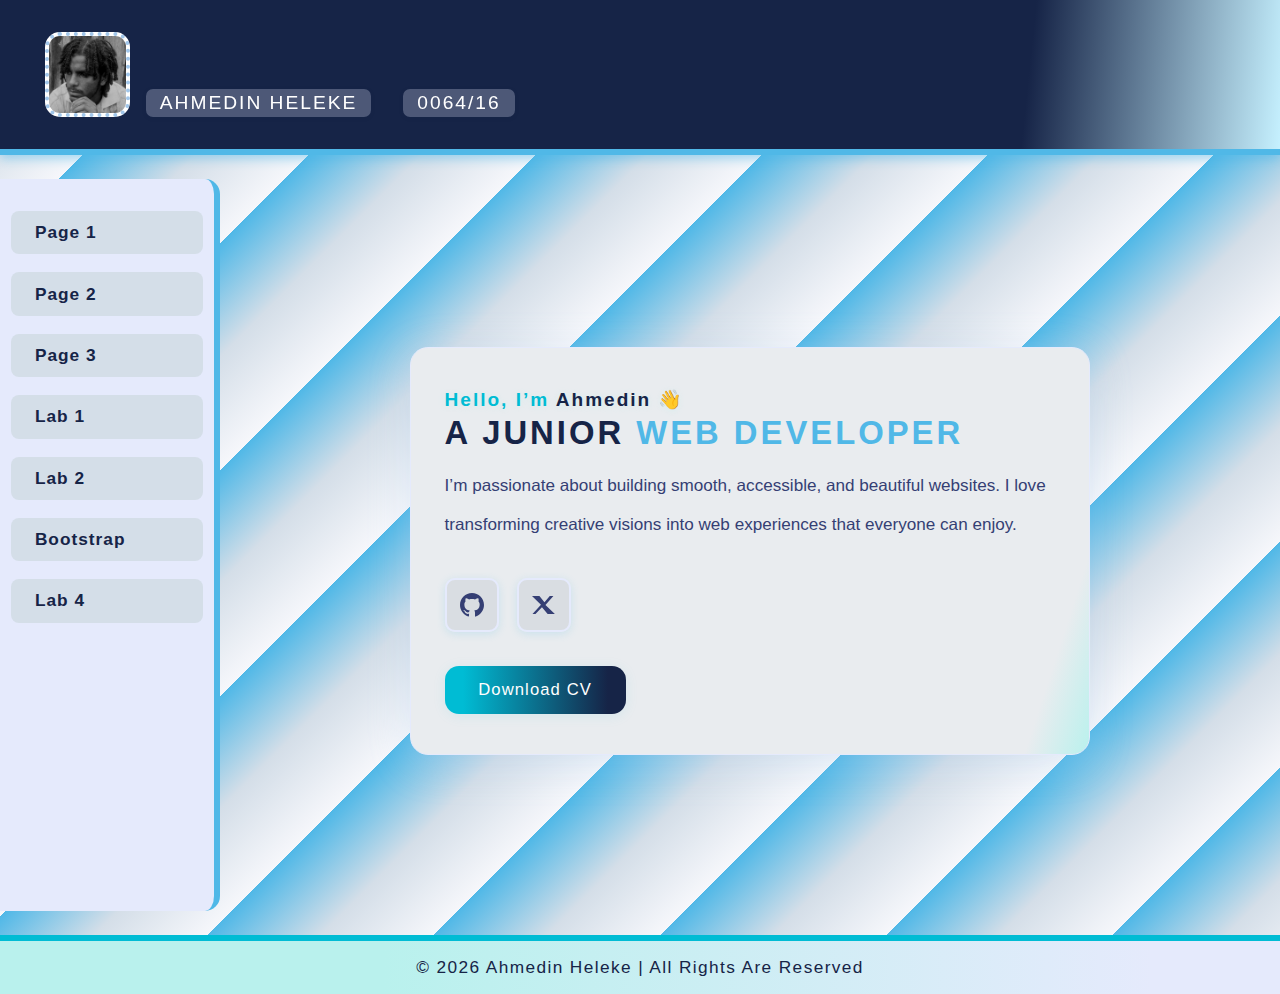
<file: index.html>
<!DOCTYPE html>
<html lang="en">
<head>
  <meta charset="UTF-8" />
  <meta name="viewport" content="width=device-width, initial-scale=1.0" />
  <title>Ahmedin Heleke | Web Developer</title>
  <style>
    * {
      margin: 0;
      padding: 0;
      box-sizing: border-box;
    }
    html, body {
      min-height: 100%;
      font-family: 'Fira Sans', 'Segoe UI', Arial, sans-serif;
      background: repeating-linear-gradient(-45deg, #f6f7fb 0px, #d4dee8 80px, #50b8e7 160px);
      color: #162447;
      display: flex;
      flex-direction: column;
    }
    header {
      display: flex;
      align-items: flex-end;
      justify-content: flex-start;
      padding: 2rem 2.8rem;
      background: linear-gradient(96deg, #162447 80%, #c6f1ff 100%);
      border-bottom: 6px solid #50b8e7;
      box-shadow: 0 4px 10px #50b8e77a;
      position: sticky;
      top: 0;
      z-index: 10;
      flex-wrap: wrap;
    }
    header img {
      width: 85px;
      height: 85px;
      border-radius: 15px;
      object-fit: cover;
      border: 4px dotted #a1c6ea;
      background: #fff;
      margin-right: 1rem;
      transition: box-shadow 0.4s, filter 0.4s;
    }
    header img:hover {
      box-shadow: 0 4px 22px #50b8e7bb;
      filter: brightness(1.12) drop-shadow(0 0 7px #50b8e7);
    }
    .personal-info {
      font-size: 1.2rem;
      color: #fff;
      font-weight: 500;
      margin: 0 2rem 0 0;
      letter-spacing: 2px;
      text-transform: uppercase;
      background: #e5eafc44;
      padding: 3px 14px;
      border-radius: 7px;
      box-shadow: 0 1px 6px #1624470b;
    }
    .container {
      display: flex;
      flex: 1;
      min-height: calc(100vh - 120px);
    }
    nav.side {
      flex: 0 0 220px;
      background: #e5eafc;
      border-right: 6px solid #50b8e7;
      display: flex;
      flex-direction: column;
      justify-content: start;
      border-radius: 0 15px 15px 0;
      margin: 24px 0;
    }
    nav ul {
      list-style: none;
      width: 90%;
      margin: 0 auto;
      padding: 2rem 0;
    }
    nav li {
      margin-bottom: 18px;
      text-align: left;
      font-size: 1.08rem;
    }
    nav a {
      text-decoration: none;
      color: #162447;
      padding: 0.7rem 1.2rem;
      background: #d4dee8;
      border-left: 5px solid transparent;
      border-radius: 8px;
      transition: background 0.18s, color 0.18s, border-left 0.23s;
      font-weight: bold;
      display: block;
      letter-spacing: 1px;
    }
    nav a:hover {
      background: #50b8e7;
      color: #fff;
      border-left: 5px solid #162447;
    }
    main {
      flex: 1;
      padding: 2.8rem;
      display: flex;
      align-items: center;
      justify-content: center;
      animation: fadeInUp 1s cubic-bezier(.41,.81,.97,.37);
    }
    @keyframes fadeInUp {
      from { opacity: 0; transform: translateY(30px);}
      to { opacity: 1; transform: translateY(0);}
    }
    .main-section {
      max-width: 680px;
      text-align: left;
      background: linear-gradient(108deg, #e9ecef 92%, #b9f1ed 100%);
      border-radius: 18px;
      padding: 2.5rem 2.1rem;
      box-shadow: 0 8px 40px #a1c6ea49;
      color: #162447;
      border: 1px solid #e5eafc;
      margin-top: 12px;
      transition: box-shadow 0.23s, border 0.19s;
    }
    .main-section:hover {
      border: 1px solid #50b8e7;
      box-shadow: 0 12px 50px #88b6eba5;
    }
    .main-section h3 {
      font-size: 1.19rem;
      margin-bottom: 0.2rem;
      color: #00bcd4;
      font-weight: 600;
      letter-spacing: 2px;
      text-shadow: 0 1px 6px #b9f1ed64;
    }
    .main-section h1 {
      font-size: 2.05rem;
      color: #162447;
      margin-bottom: 14px;
      font-weight: bold;
      letter-spacing: 3px;
      text-transform: uppercase;
    }
    .main-section p {
      font-size: 1.07rem;
      line-height: 2.3;
      margin-bottom: 2.1rem;
      color: #353f74;
    }
    .social-container {
      display: flex;
      gap: 18px;
      margin-bottom: 2.1rem;
      flex-wrap: wrap;
    }
    .social-container a {
      background: #16244713;
      padding: 0.8rem;
      border-radius: 10px;
      width: 54px;
      height: 54px;
      box-shadow: 0 2px 8px #50b8e733;
      border: 2px solid #e5eafc;
      display: grid;
      place-items: center;
      transition: box-shadow 0.3s, background 0.18s, border-color 0.23s;
    }
    .social-container a:hover {
      background: #50b8e7;
      border-color: #00bcd4;
      box-shadow: 0 6px 16px #50b8e70f;
    }
    .social-container svg {
      fill: #353f74;
      width: 24px;
      height: 24px;
      transition: fill 0.24s;
      display: block;
    }
    .social-container a:hover svg {
      fill: #fff;
    }
    .cv-button {
      background: linear-gradient(90deg, #00bcd4 10%, #162447 90%);
      border-radius: 14px;
      color: #fff;
      padding: 0.9rem 2.1rem;
      border: none;
      font-size: 1.04rem;
      font-weight: 500;
      cursor: pointer;
      letter-spacing: 1.1px;
      transition: background 0.22s, box-shadow 0.22s;
      box-shadow: 0 2px 14px #00bcd416;
    }
    .cv-button:hover {
      background: linear-gradient(90deg, #162447 80%, #00bcd4 140%);
      color: #50b8e7;
      box-shadow: 0 8px 33px #1624471f;
    }
    footer {
      text-align: center;
      padding: 1rem;
      font-size: 1.08rem;
      color: #162447;
      background: linear-gradient(90deg, #b9f1ed 30%, #e5eafc 90%);
      border-top: 6px solid #00bcd4;
      font-weight: 500;
      letter-spacing: 1.4px;
      margin-top: auto;
    }
    @media (max-width: 900px) {
      .container {
        flex-direction: column;
      }
      nav.side {
        flex-direction: row;
        justify-content: space-around;
        border-radius: 0 0 12px 12px;
        margin: 0;
        border-right: none;
        border-bottom: 1px solid #50b8e7;
      }
      nav ul { padding: 1rem 0; }
      nav li { margin-bottom: 9px; }
      main { padding: 1rem; }
    }
    @media (max-width: 600px) {
      header img {
        width: 50px;
        height: 50px;
      }
      .personal-info {
        font-size: 0.92rem;
        padding: 2px 8px;
      }
      .main-section { padding: 1.2rem; }
      .main-section h1 { font-size: 1.14rem; }
      .social-container a { width: 38px; height: 38px; padding: 0.5rem;}
      nav.side { border-radius: 0 0 6px 6px;}
    }
  </style>
</head>
<body>

  <header>
    <img src="photo.jpg" alt="Ahmedin Heleke" />
    <h2 class="personal-info">Ahmedin Heleke</h2>
    <h3 class="personal-info">0064/16</h3>
  </header>

  <div class="container">
    <nav class="side">
      <ul>
        <li><a href="page1.html">Page 1</a></li>
        <li><a href="page2.html">Page 2</a></li>
        <li><a href="page3.html">Page 3</a></li>
        <li><a href="lab1.html">Lab 1</a></li>
        <li><a href="lab2.html">Lab 2</a></li>
        <li><a href="bootstrap_animated_search_bar.html">Bootstrap</a></li>
        <li><a href="#">Lab 4</a></li>
      </ul>
    </nav>

    <main>
      <div class="main-section">
        <h3>Hello, I’m <span style="color:#162447;">Ahmedin</span> 👋</h3>
        <h1>A Junior <span style="color: #50b8e7;">Web Developer</span></h1>
        <p>
          I’m passionate about building smooth, accessible, and beautiful websites.
          I love transforming creative visions into web experiences that everyone can enjoy.
        </p>

        <div class="social-container">
          <a href="https://github.com/mahirpingo" target="_blank" title="GitHub">
            <!-- GitHub SVG Icon -->
            <svg role="img" viewBox="0 0 24 24" xmlns="http://www.w3.org/2000/svg">
              <title>GitHub</title>
              <path d="M12 0C5.37 0 0 5.37 0 12c0 5.3 3.438 9.8 8.205 11.385.6.11.82-.26.82-.577v-2.026c-3.338.728-4.033-1.416-4.033-1.416-.546-1.387-1.333-1.756-1.333-1.756-1.09-.745.083-.729.083-.729 1.205.085 1.84 1.235 1.84 1.235 1.07 1.834 2.809 1.304 3.495.997.107-.775.418-1.305.762-1.605-2.665-.305-5.466-1.332-5.466-5.932 0-1.311.47-2.381 1.235-3.221-.123-.304-.535-1.527.117-3.18 0 0 1.008-.322 3.3 1.23.96-.267 1.98-.4 3-.405 1.02.005 2.04.138 3 .405 2.29-1.552 3.295-1.23 3.295-1.23.654 1.653.242 2.876.12 3.18.77.84 1.23 1.91 1.23 3.221 0 4.61-2.805 5.624-5.475 5.921.43.372.823 1.106.823 2.23v3.302c0 .319.218.694.825.576C20.565 21.795 24 17.295 24 12c0-6.63-5.37-12-12-12z"/>
            </svg>
          </a>
          <a href="https://x.com/mahirheleke" target="_blank" title="X">
            <!-- X (Twitter) SVG Icon -->
            <svg role="img" viewBox="0 0 24 24" xmlns="http://www.w3.org/2000/svg">
              <title>X</title>
              <path d="M17.773 3.001h3.624l-7.93 9.057 9.415 8.941h-7.226l-5.693-6.796-6.507 6.796H.481l8.477-9.329L-.001 3h7.388l5.066 6.166z"/>
            </svg>
          </a>
        </div>
        <button class="cv-button">Download CV</button>
      </div>
    </main>
  </div>

  <footer>
    © 2026 Ahmedin Heleke | All Rights Are Reserved
  </footer>
</body>
</html>
</file>
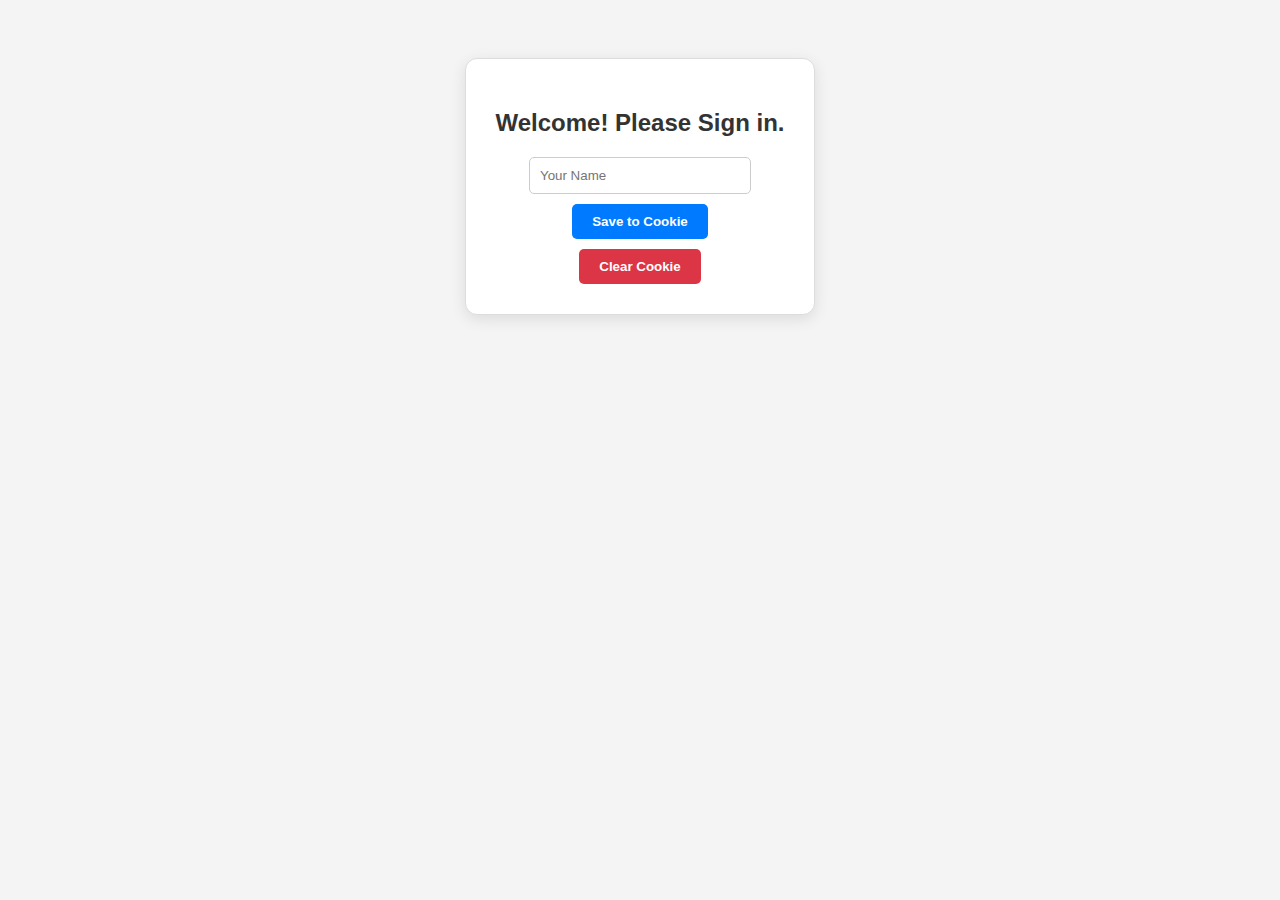
<file: Cookie.html>
<!DOCTYPE html>
<html lang="en">
<head>
    <meta charset="UTF-8">
    <meta name="viewport" content="width=device-width, initial-scale=1.0">
    <title>Cookie</title>
    <style>
        body { font-family: sans-serif; display: flex; flex-direction: column; align-items: center; padding: 50px; background-color: #f4f4f4; }
        .container { border: 1px solid #ddd; padding: 30px; border-radius: 12px; background: white; box-shadow: 0px 4px 15px rgba(0,0,0,0.1); text-align: center; }
        input { padding: 10px; border: 1px solid #ccc; border-radius: 5px; width: 200px; margin-bottom: 10px; }
        button { padding: 10px 20px; cursor: pointer; background-color: #007bff; color: white; border: none; border-radius: 5px; font-weight: bold; }
        button:hover { background-color: #0056b3; }
        .delete-btn { background-color: #dc3545; margin-top: 10px; }
        .delete-btn:hover { background-color: #a71d2a; }
        h2 { color: #333; }
    </style>
</head>
<body>

    <div class="container">
        <h2 id="displayArea">Welcome!</h2>
        <input type="text" id="nameInput" placeholder="Your Name">
        <br>
        <button onclick="saveName()">Save to Cookie</button>
        <br>
        <button class="delete-btn" onclick="clearName()">Clear Cookie</button>
    </div>

    <script>
        function setCookie(cname, cvalue, exdays) {
            const d = new Date();
            d.setTime(d.getTime() + (exdays * 24 * 60 * 60 * 1000));
            let expires = "expires=" + d.toUTCString();
            document.cookie = cname + "=" + cvalue + ";" + expires + ";path=/";
        }

        function getCookie(cname) {
            let name = cname + "=";
            let ca = document.cookie.split(';');
            for(let i = 0; i < ca.length; i++) {
                let c = ca[i];
                while (c.charAt(0) == ' ') c = c.substring(1);
                if (c.indexOf(name) == 0) return c.substring(name.length, c.length);
            }
            return "";
        }

        function saveName() {
            const userText = document.getElementById("nameInput").value;
            if (userText != "") {
                setCookie("username", userText, 7);
                checkCookie();
            }
        }

        function checkCookie() {
            let user = getCookie("username");
            if (user != "") {
                document.getElementById("displayArea").innerHTML = "Hello, " + user + "!";
                document.getElementById("nameInput").style.display = "none";
            } else {
                document.getElementById("displayArea").innerHTML = "Welcome! Please Sign in.";
                document.getElementById("nameInput").style.display = "inline-block";
            }
        }

        function clearName() {
            setCookie("username", "", -1);
            checkCookie();
        }

        window.onload = checkCookie;
    </script>

</body>
</html>
</file>
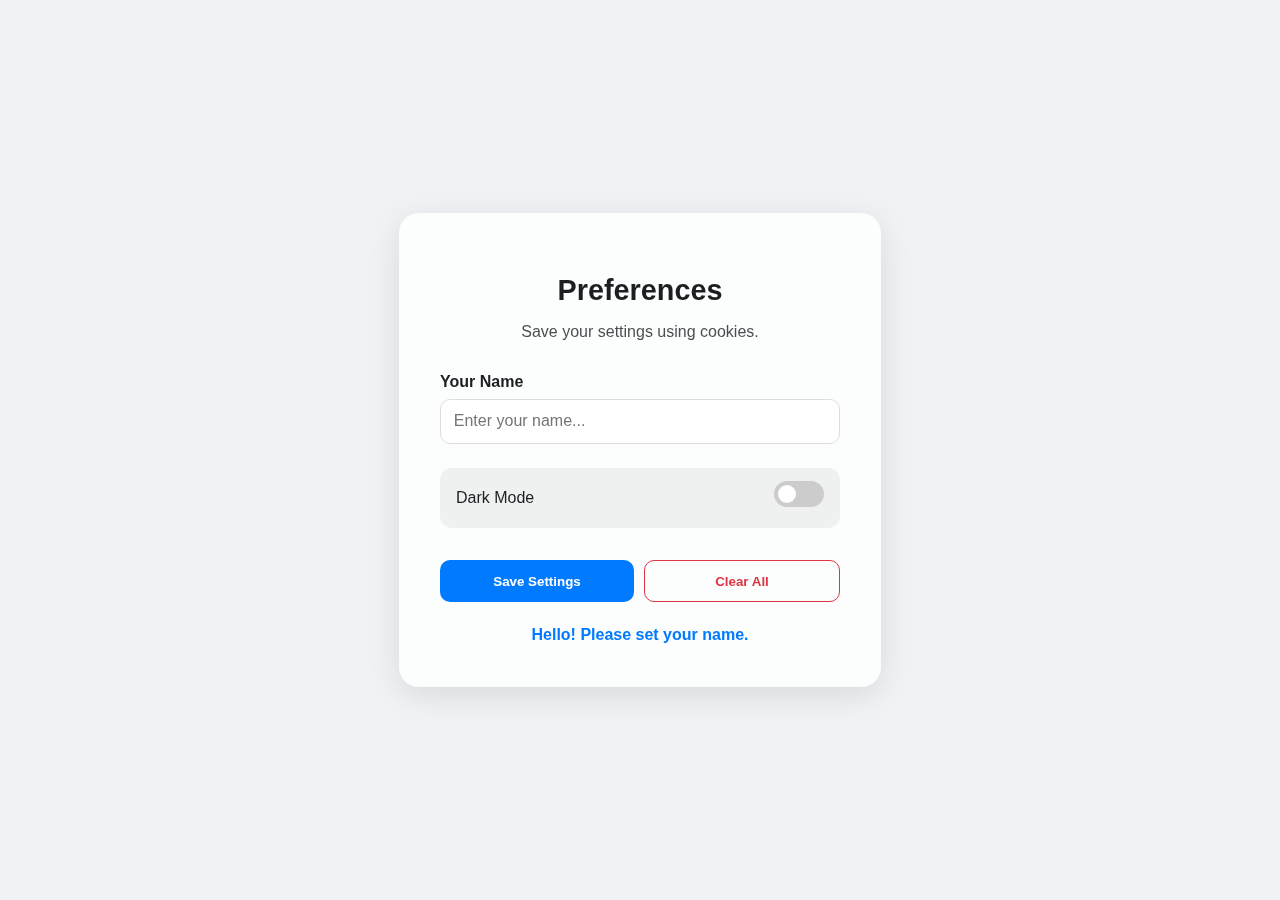
<file: cookie.html>
<!DOCTYPE html>
<html lang="en">

<head>
    <meta charset="UTF-8">
    <meta name="viewport" content="width=device-width, initial-scale=1.0">
    <title>Cookie</title>
    <style>
        :root {
            --bg-color: #f0f2f5;
            --card-bg: rgba(255, 255, 255, 0.8);
            --text-color: #1c1e21;
            --primary-color: #007bff;
            --primary-hover: #0056b3;
            --danger-color: #dc3545;
            --danger-hover: #a71d2a;
            --transition-speed: 0.3s;
        }

        [data-theme="dark"] {
            --bg-color: #18191a;
            --card-bg: rgba(36, 37, 38, 0.8);
            --text-color: #e4e6eb;
            --primary-color: #2d8cf0;
            --primary-hover: #1b66c9;
        }

        body {
            font-family: 'Segoe UI', Tahoma, Geneva, Verdana, sans-serif;
            background-color: var(--bg-color);
            color: var(--text-color);
            margin: 0;
            display: flex;
            justify-content: center;
            align-items: center;
            height: 100vh;
            transition: background-color var(--transition-speed), color var(--transition-speed);
        }

        .container {
            background: var(--card-bg);
            backdrop-filter: blur(10px);
            padding: 2.5rem;
            border-radius: 20px;
            box-shadow: 0 8px 32px rgba(0, 0, 0, 0.1);
            width: 100%;
            max-width: 400px;
            text-align: center;
            border: 1px solid rgba(255, 255, 255, 0.1);
        }

        h1 {
            margin-bottom: 0.5rem;
            font-size: 1.8rem;
        }

        p {
            margin-bottom: 2rem;
            opacity: 0.8;
        }

        .input-group {
            margin-bottom: 1.5rem;
            text-align: left;
        }

        label {
            display: block;
            margin-bottom: 0.5rem;
            font-weight: 600;
        }

        input[type="text"] {
            width: 100%;
            padding: 0.8rem;
            border-radius: 10px;
            border: 1px solid #ddd;
            background: rgba(255, 255, 255, 0.9);
            box-sizing: border-box;
            font-size: 1rem;
            outline: none;
            transition: border-color var(--transition-speed);
        }

        input[type="text"]:focus {
            border-color: var(--primary-color);
        }

        .theme-switch {
            display: flex;
            justify-content: space-between;
            align-items: center;
            margin-bottom: 2rem;
            background: rgba(0, 0, 0, 0.05);
            padding: 0.8rem 1rem;
            border-radius: 12px;
        }

        .switch {
            position: relative;
            display: inline-block;
            width: 50px;
            height: 26px;
        }

        .switch input {
            opacity: 0;
            width: 0;
            height: 0;
        }

        .slider {
            position: absolute;
            cursor: pointer;
            top: 0;
            left: 0;
            right: 0;
            bottom: 0;
            background-color: #ccc;
            transition: .4s;
            border-radius: 34px;
        }

        .slider:before {
            position: absolute;
            content: "";
            height: 18px;
            width: 18px;
            left: 4px;
            bottom: 4px;
            background-color: white;
            transition: .4s;
            border-radius: 50%;
        }

        input:checked+.slider {
            background-color: var(--primary-color);
        }

        input:checked+.slider:before {
            transform: translateX(24px);
        }

        .button-group {
            display: flex;
            gap: 10px;
        }

        button {
            flex: 1;
            padding: 0.8rem;
            border: none;
            border-radius: 10px;
            font-weight: 600;
            cursor: pointer;
            transition: transform 0.1s, background-color var(--transition-speed);
        }

        button:active {
            transform: scale(0.98);
        }

        .btn-save {
            background-color: var(--primary-color);
            color: white;
        }

        .btn-save:hover {
            background-color: var(--primary-hover);
        }

        .btn-clear {
            background-color: transparent;
            color: var(--danger-color);
            border: 1px solid var(--danger-color);
        }

        .btn-clear:hover {
            background-color: var(--danger-color);
            color: white;
        }

        #welcome-msg {
            margin-top: 1.5rem;
            font-weight: 600;
            color: var(--primary-color);
            min-height: 1.2rem;
        }
    </style>
</head>

<body>

    <div class="container">
        <h1>Preferences</h1>
        <p>Save your settings using cookies.</p>

        <div class="input-group">
            <label for="username">Your Name</label>
            <input type="text" id="username" placeholder="Enter your name...">
        </div>

        <div class="theme-switch">
            <span>Dark Mode</span>
            <label class="switch">
                <input type="checkbox" id="theme-toggle">
                <span class="slider"></span>
            </label>
        </div>

        <div class="button-group">
            <button class="btn-save" onclick="savePreferences()">Save Settings</button>
            <button class="btn-clear" onclick="clearPreferences()">Clear All</button>
        </div>

        <div id="welcome-msg"></div>
    </div>

    <script>

        function setCookie(name, value, days) {
            let expires = "";
            if (days) {
                const date = new Date();
                date.setTime(date.getTime() + (days * 24 * 60 * 60 * 1000));
                expires = "; expires=" + date.toUTCString();
            }

            document.cookie = name + "=" + (value || "") + expires + "; path=/; SameSite=Lax";
        }

        function getCookie(name) {
            const nameEQ = name + "=";
            const ca = document.cookie.split(';');
            for (let i = 0; i < ca.length; i++) {
                let c = ca[i];
                while (c.charAt(0) == ' ') c = c.substring(1, c.length);
                if (c.indexOf(nameEQ) == 0) return c.substring(nameEQ.length, c.length);
            }
            return null;
        }

        function deleteCookie(name) {
            document.cookie = name + '=; Max-Age=-99999999; path=/;';
        }

        // Application Logic
        const usernameInput = document.getElementById('username');
        const themeToggle = document.getElementById('theme-toggle');
        const welcomeMsg = document.getElementById('welcome-msg');

        // 1. Add immediate feedback for theme toggle
        themeToggle.addEventListener('change', () => {
            if (themeToggle.checked) {
                document.body.setAttribute('data-theme', 'dark');
            } else {
                document.body.removeAttribute('data-theme');
            }
        });

        function applyPreferences() {
            const savedName = getCookie('user_name');
            const savedTheme = getCookie('user_theme');

            if (savedName) {
                usernameInput.value = savedName;
                welcomeMsg.innerText = `Welcome back, ${savedName}!`;
            } else {
                welcomeMsg.innerText = "Hello! Please set your name.";
            }

            if (savedTheme === 'dark') {
                document.body.setAttribute('data-theme', 'dark');
                themeToggle.checked = true;
            } else {
                document.body.removeAttribute('data-theme');
                themeToggle.checked = false;
            }
        }

        function savePreferences() {
            const name = usernameInput.value;
            const theme = themeToggle.checked ? 'dark' : 'light';

            setCookie('user_name', name, 7);
            setCookie('user_theme', theme, 7);

            applyPreferences();
            alert('Preferences saved to cookies!');
        }

        function clearPreferences() {
            deleteCookie('user_name');
            deleteCookie('user_theme');

            usernameInput.value = '';
            themeToggle.checked = false;
            applyPreferences();
            alert('Cookies cleared!');
        }


        window.onload = applyPreferences;
    </script>
</body>

</html>
</file>
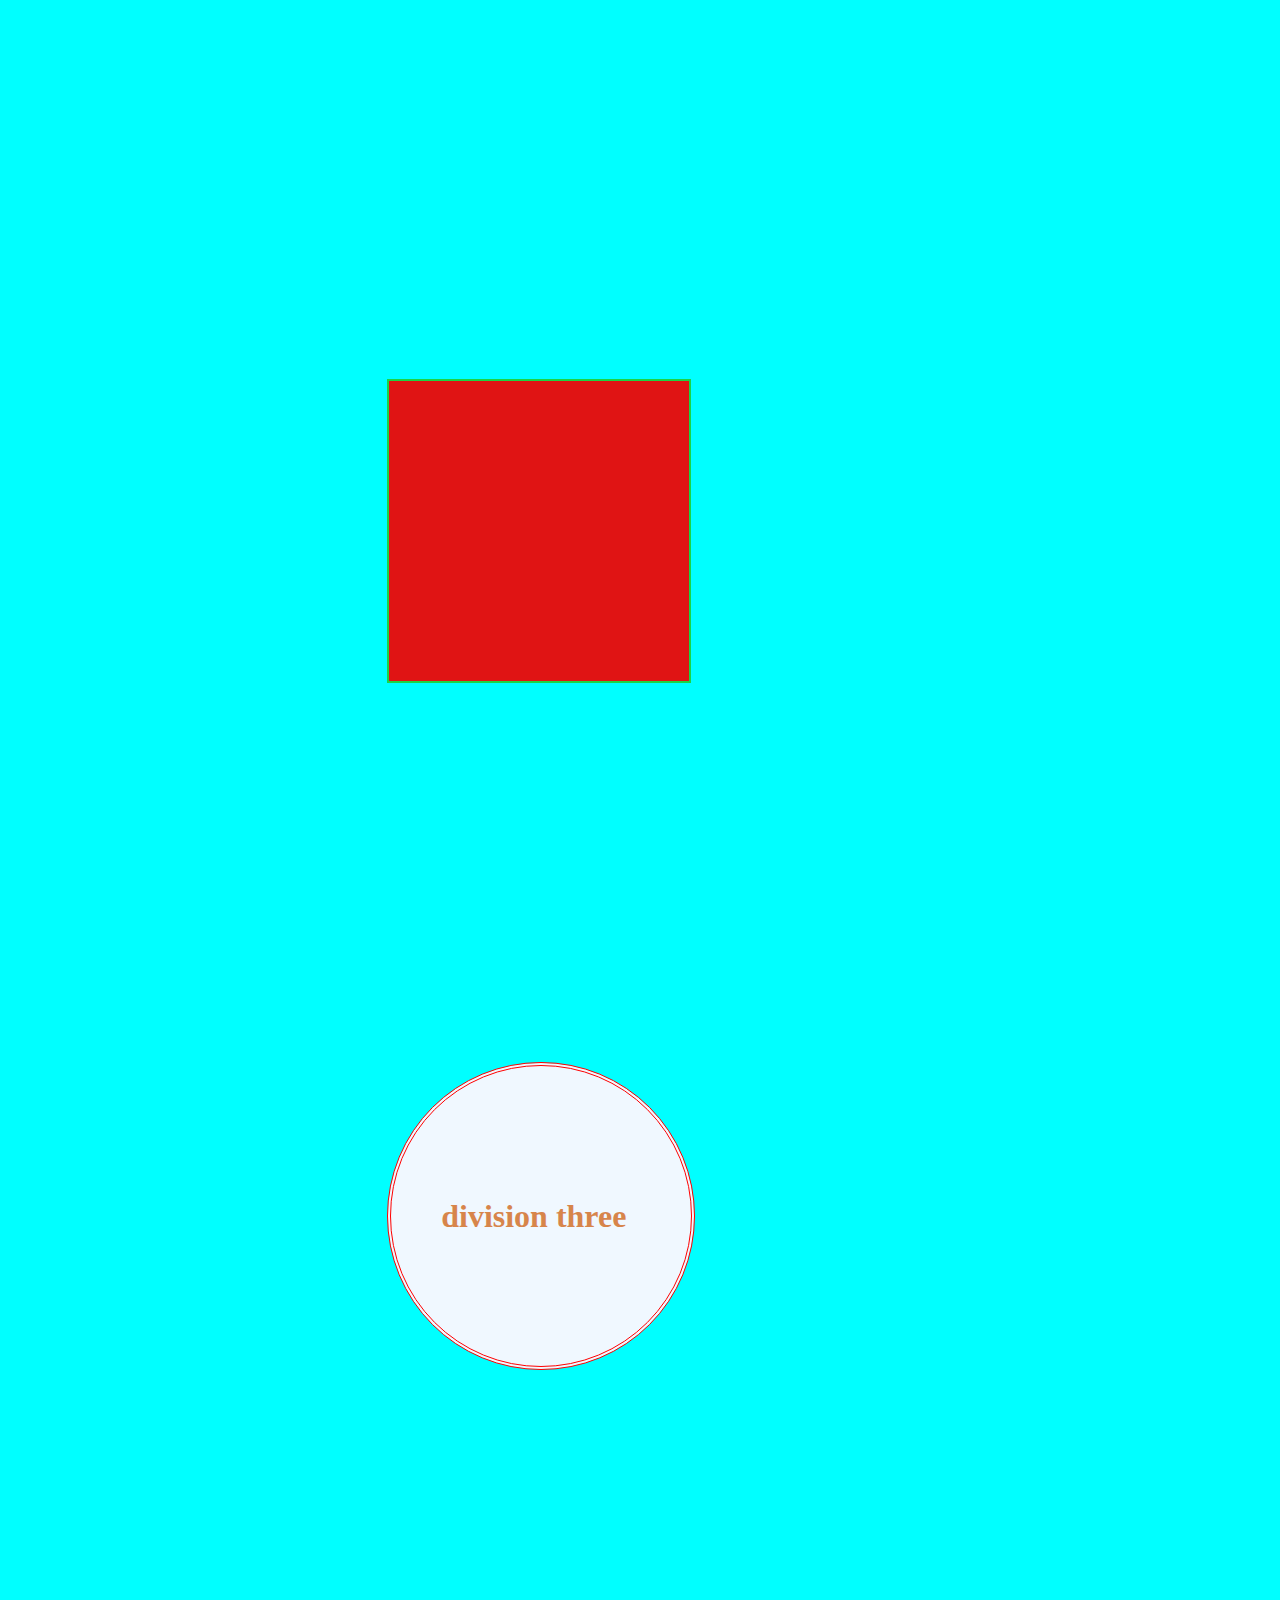
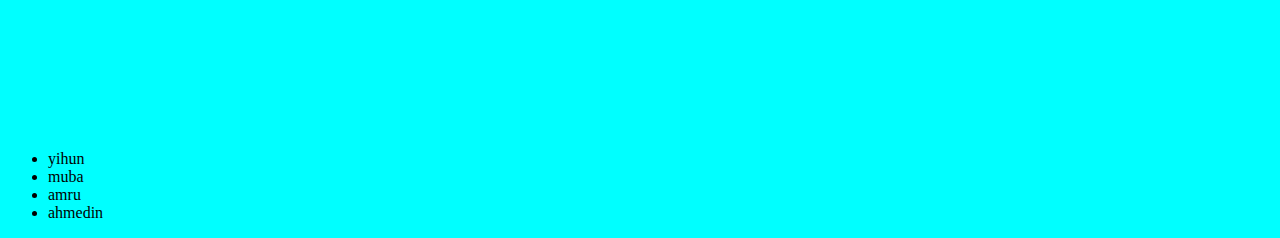
<file: lab1.html>
<!DOCTYPE>
<html>
    <head>
        <title>first class</title>
        <style>
            body{
                background-color: aqua;
            }
            .box-1{
                width: 300px;
                height: 300px;
                align-content: center;
                background-color: rgb(224, 20, 20);
                margin: 30%;
                   border: solid 2px rgb(28, 211, 68);
            }
            .box-1:hover{
                cursor: pointer;
                transition: 0.5s;
           transform: rotate(360deg) scale(1.3) translateX(10px);
           background-color: chartreuse;


 

 
            }
            .box-2{

                border: double 4px red;
       background-color: aliceblue;
         color: black;
         width: 300px;
               height: 300px;
                align-content: center;
              align-items: center;
                margin: 30%;
                border-radius: 50%;
              
            }
            .box-2:hover{
                transition: 0.5s;
             transform: rotate(360deg) scale(1.3);
           background-color: chartreuse;
            }
            .box-2 h1{
                outline-style: solid 2px blue;
            outline-offset: 3px;
              outline-width: 2px;
               background-color: transparent;
               color: chocolate;
               opacity:0.8;
             
               padding: 50px;
            }
            .list{

            }
ul{
    list-style-type:;
}
        </style>
    </head>
    <body>
        <div class="box-1">

        </div>
        <div class="box-2">
            <h1>division three</h1>
        </div>
  <div class="list">
    <ul>
        <li>yihun</li>
        <li>muba</li>
        <li>amru</li>
        <li>ahmedin</li>

    </ul>
  </div>

    </body>
</html>
</file>
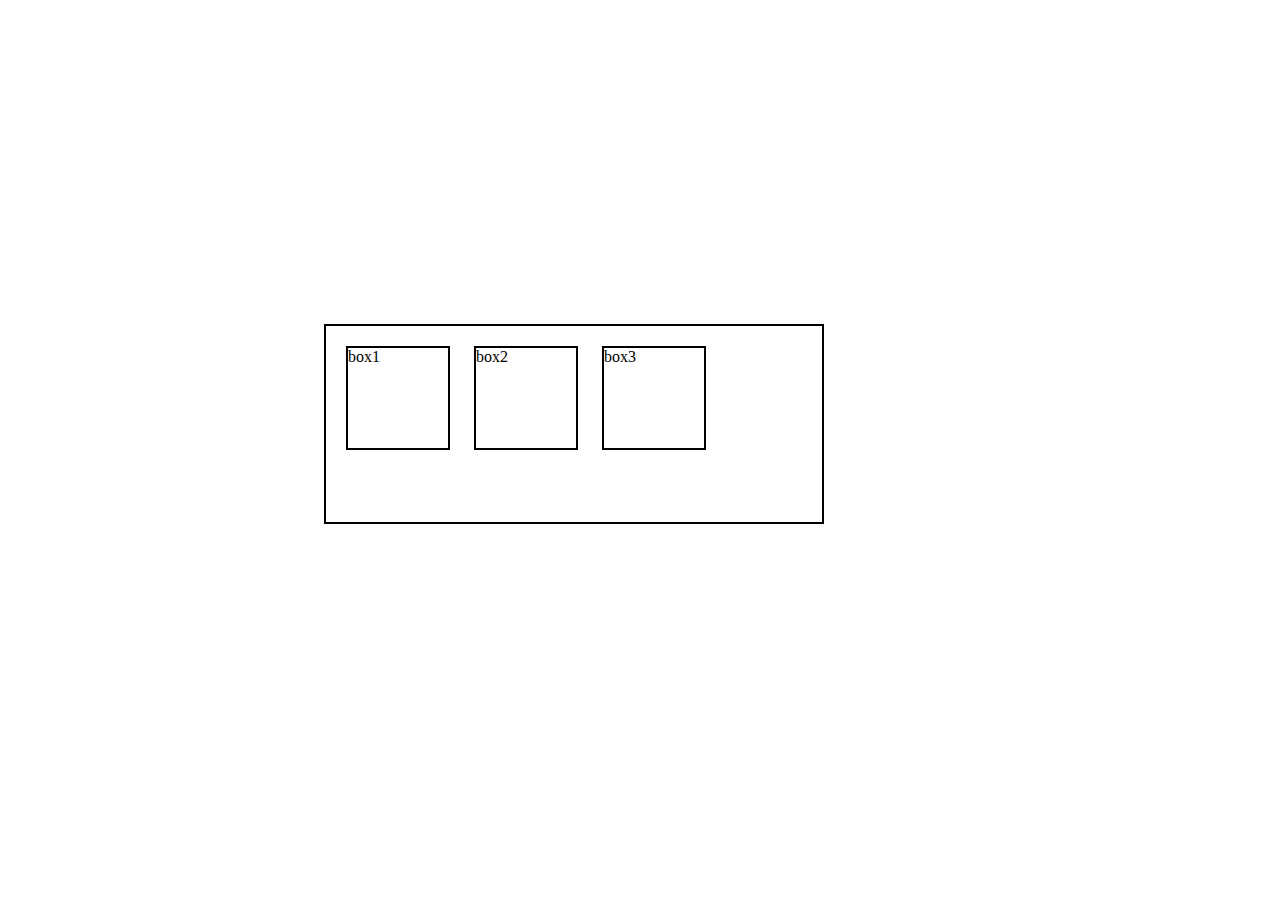
<file: lab2.html>
<!DOCTYPE html>
<html>
    <head>
        <title>css cllass2</title>
        <style>
.container{
    width: 500px;
    height: 200px;
    box-sizing: border-box;
    display: inline-block;
    border: 2px solid black;
    grid-template-columns: 1fr 1 fr 1fr;
    margin: 25%;
    align-items: center;

.box1{
    margin-left: 20px;
    border: 2px solid black;
    width: 100px;
    height: 100px;
    margin-top: 20px;
display:inline-block;
}
.box2{
    margin-left: 20px;
    border: 2px solid black;
    width: 100px;
    height: 100px;
    margin-top: 20px;
display:inline-block;
}
.box3{
    margin-left: 20px;
    border: 2px solid black;
    width: 100px;
    height: 100px;
    margin-top: 20px;
display:inline-block;
}
}
        </style>
    </head>
    <body>
        <div class="container">
            <div class="box1">box1</div>
            <div class="box2">box2</div>
            <div class="box3">box3</div>

        </div>
    </body>
</html>
</file>
